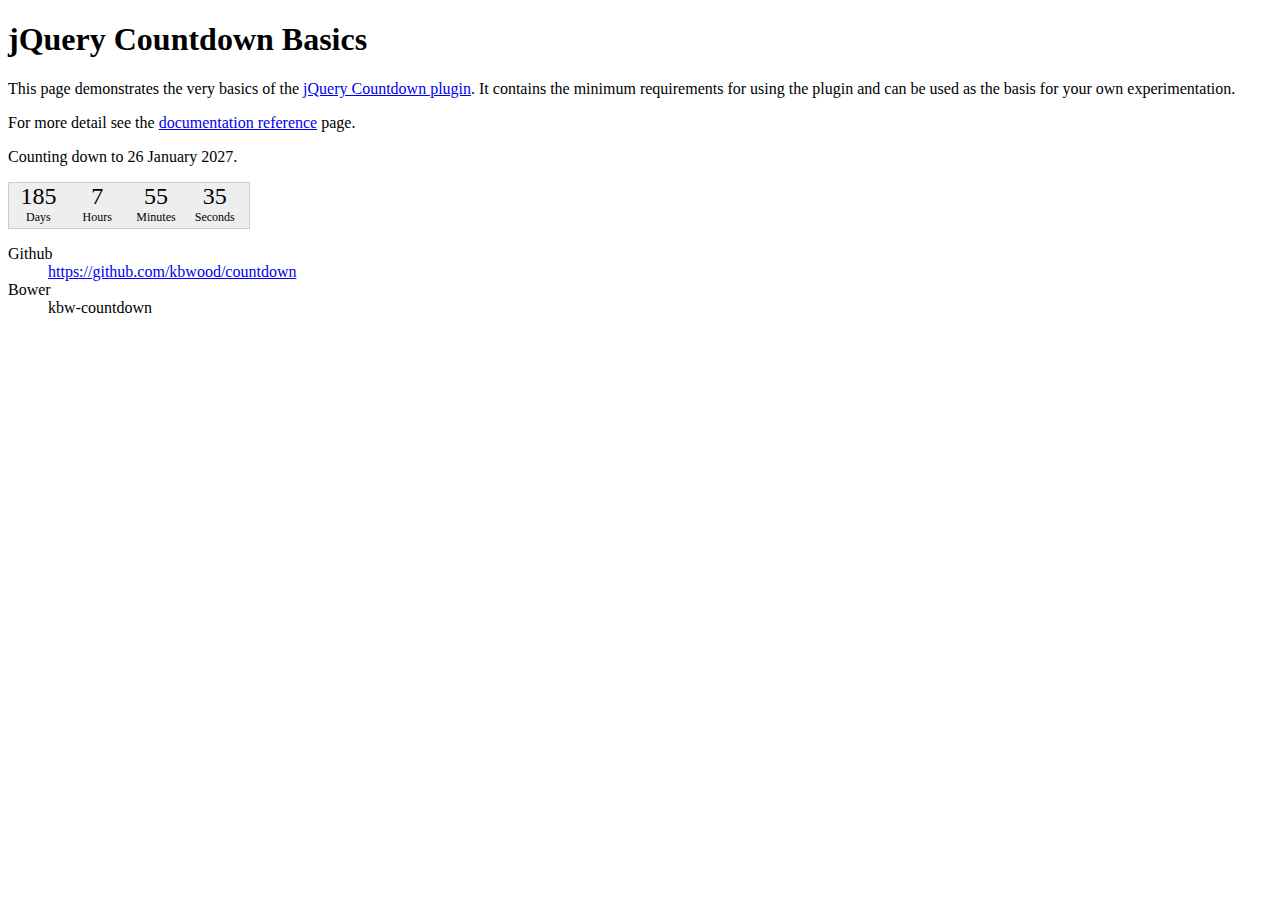
<file: source-files/kbw-countdown/dist/index.html>
<!DOCTYPE html>
<html>
<head>
<meta http-equiv="Content-Type" content="text/html;charset=utf-8">
<title>jQuery Countdown</title>
<link rel="stylesheet" href="css/jquery.countdown.css">
<style type="text/css">
#defaultCountdown { width: 240px; height: 45px; }
</style>
<script src="http://ajax.googleapis.com/ajax/libs/jquery/1.12.4/jquery.min.js"></script>
<script src="js/jquery.plugin.min.js"></script>
<script src="js/jquery.countdown.js"></script>
<script>
$(function () {
	var austDay = new Date();
	austDay = new Date(austDay.getFullYear() + 1, 1 - 1, 26);
	$('#defaultCountdown').countdown({until: austDay});
	$('#year').text(austDay.getFullYear());
});
</script>
</head>
<body>
<h1>jQuery Countdown Basics</h1>
<p>This page demonstrates the very basics of the
	<a href="http://keith-wood.name/countdown.html">jQuery Countdown plugin</a>.
	It contains the minimum requirements for using the plugin and
	can be used as the basis for your own experimentation.</p>
<p>For more detail see the <a href="http://keith-wood.name/countdownRef.html">documentation reference</a> page.</p>
<p>Counting down to 26 January <span id="year">2014</span>.</p>
<div id="defaultCountdown"></div>
<dl>
	<dt>Github</dt><dd><a href="https://github.com/kbwood/countdown">https://github.com/kbwood/countdown</a></dd>
	<dt>Bower</dt><dd>kbw-countdown</dd>
</dl>
</body>
</html>
</file>
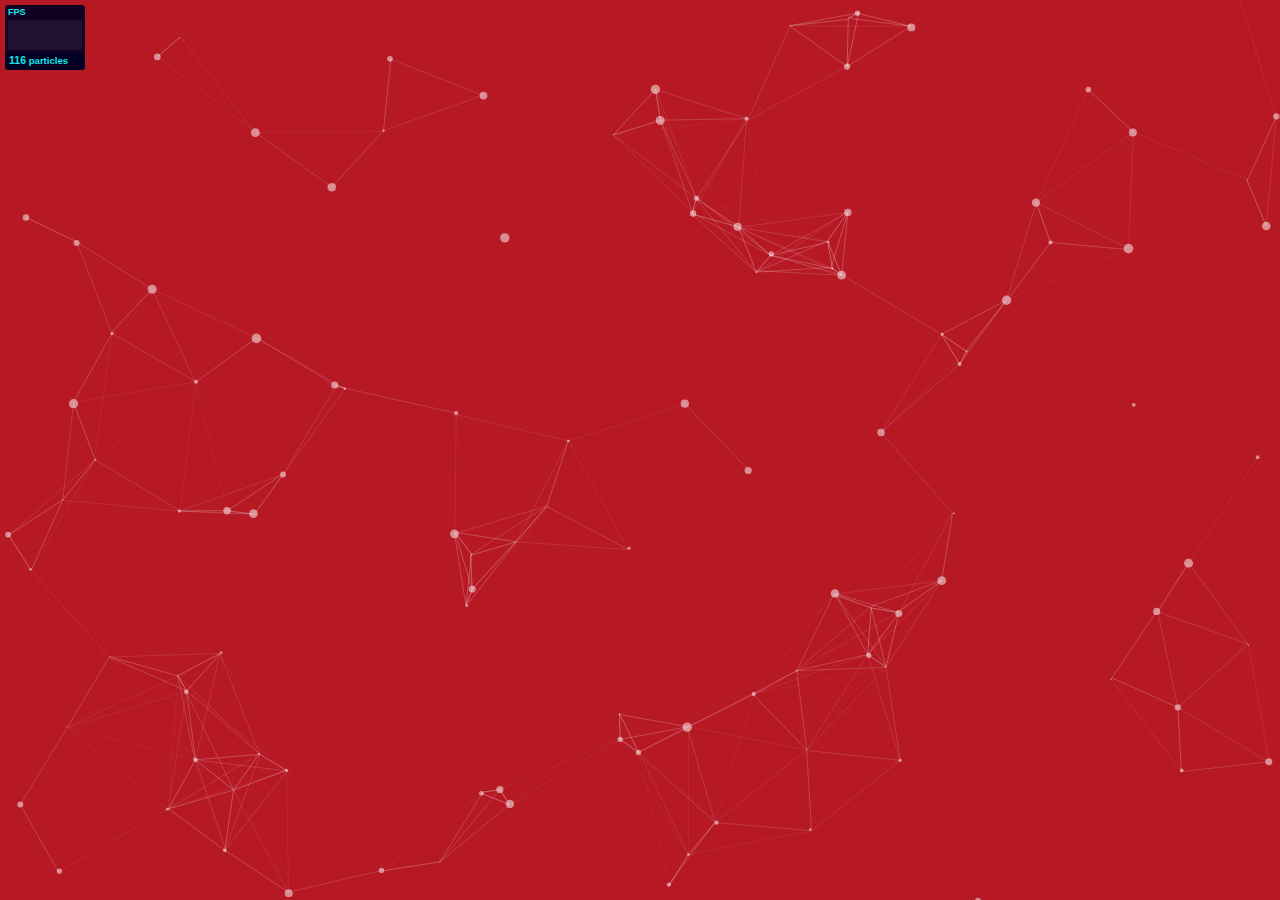
<file: source-files/particles.js/demo/index.html>
<!DOCTYPE html>
<html lang="en">
<head>
  <meta charset="utf-8">
  <title>particles.js</title>
  <meta name="description" content="particles.js is a lightweight JavaScript library for creating particles.">
  <meta name="author" content="Vincent Garreau" />
  <meta name="viewport" content="width=device-width, initial-scale=1.0, minimum-scale=1.0, maximum-scale=1.0, user-scalable=no">
  <link rel="stylesheet" media="screen" href="css/style.css">
</head>
<body>

<!-- count particles -->
<div class="count-particles">
  <span class="js-count-particles">--</span> particles
</div>

<!-- particles.js container -->
<div id="particles-js"></div>

<!-- scripts -->
<script src="../particles.js"></script>
<script src="js/app.js"></script>

<!-- stats.js -->
<script src="js/lib/stats.js"></script>
<script>
  var count_particles, stats, update;
  stats = new Stats;
  stats.setMode(0);
  stats.domElement.style.position = 'absolute';
  stats.domElement.style.left = '0px';
  stats.domElement.style.top = '0px';
  document.body.appendChild(stats.domElement);
  count_particles = document.querySelector('.js-count-particles');
  update = function() {
    stats.begin();
    stats.end();
    if (window.pJSDom[0].pJS.particles && window.pJSDom[0].pJS.particles.array) {
      count_particles.innerText = window.pJSDom[0].pJS.particles.array.length;
    }
    requestAnimationFrame(update);
  };
  requestAnimationFrame(update);
</script>

</body>
</html>
</file>
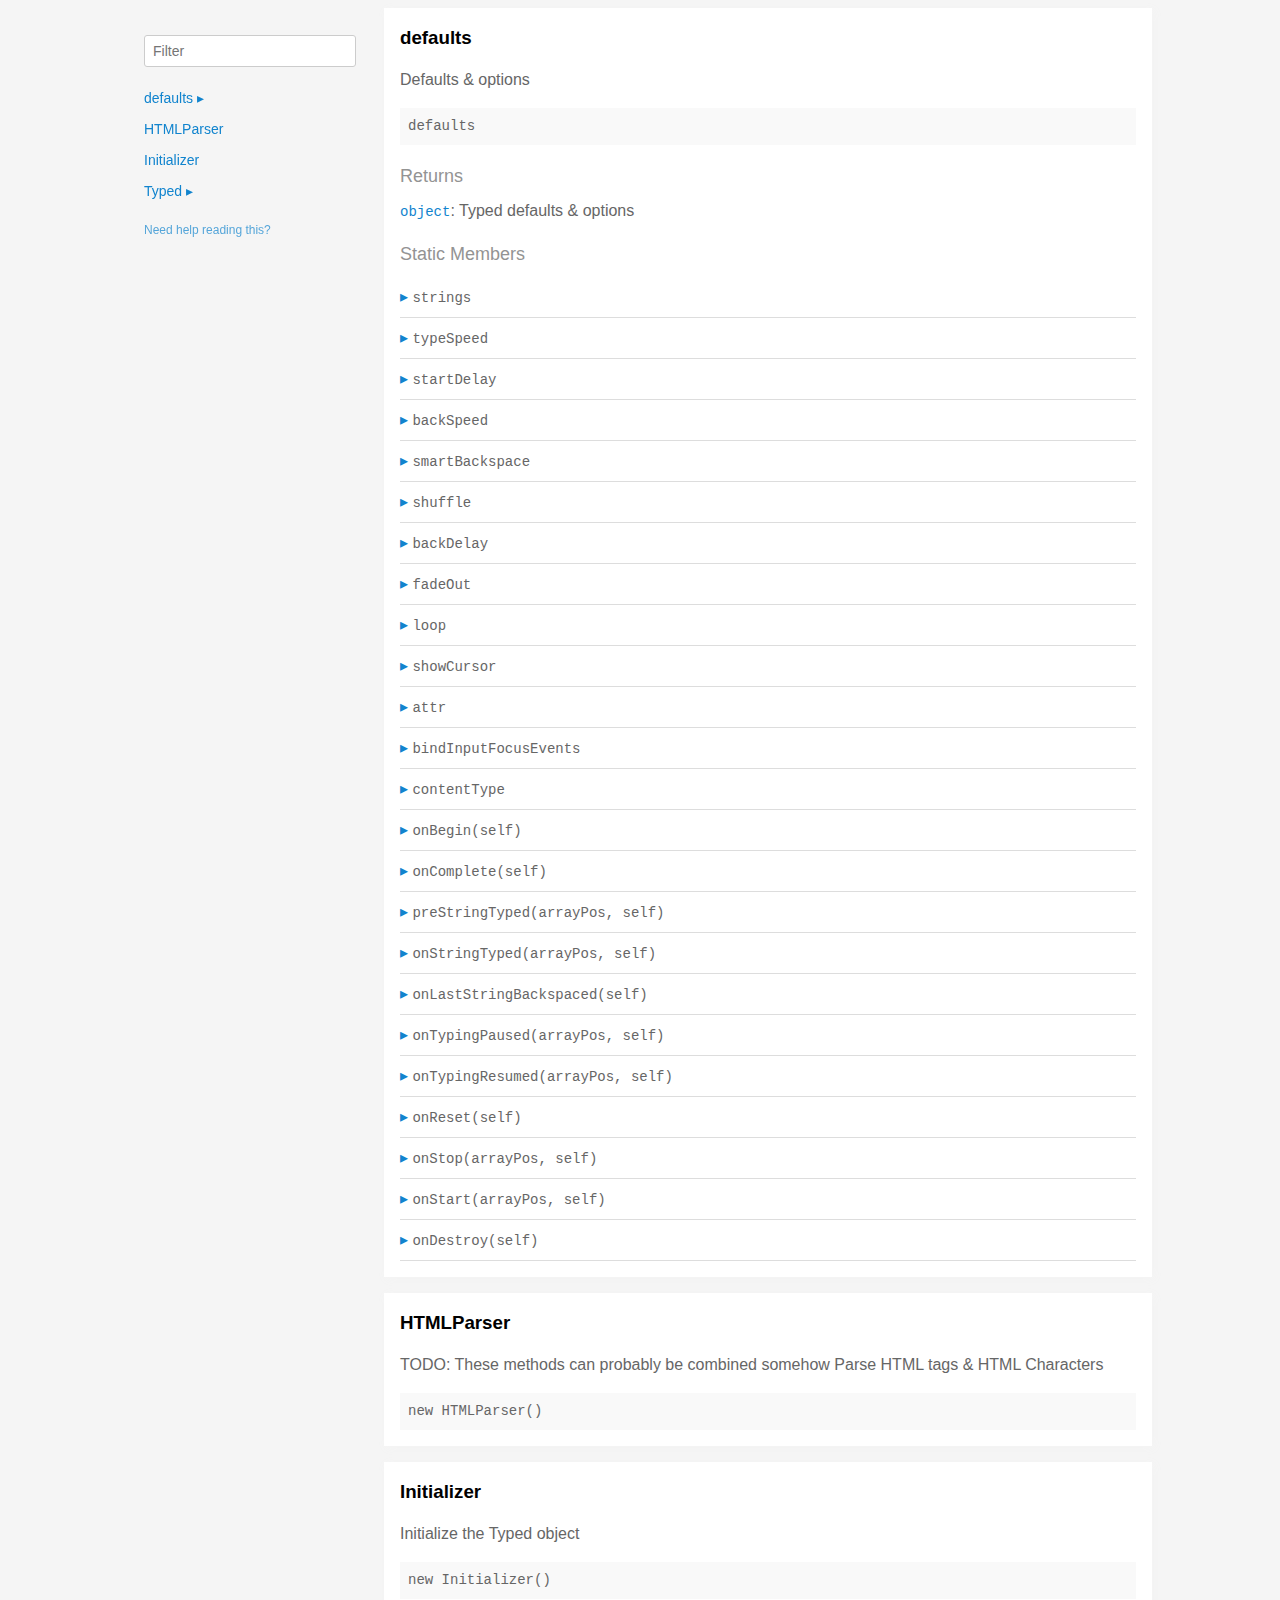
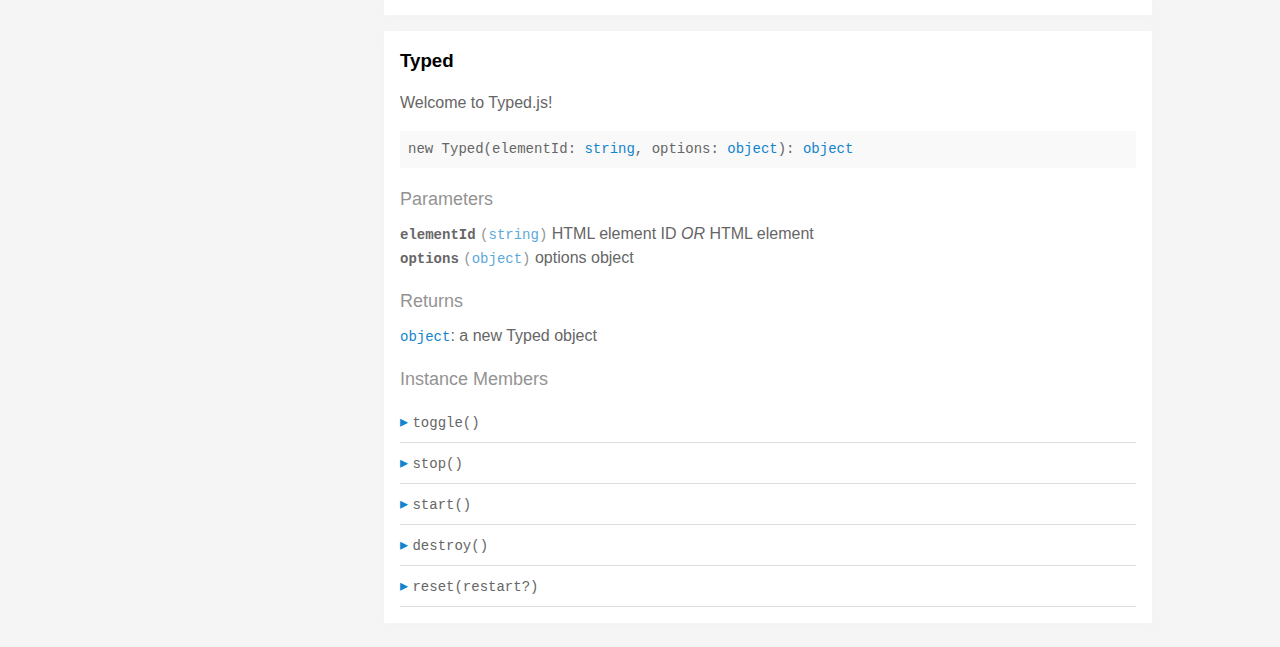
<file: source-files/typed.js/docs/index.html>
<!doctype html>
<html>
<head>
  <meta charset='utf-8' />
  <title>  | Documentation</title>
  <meta name='viewport' content='width=device-width,initial-scale=1'>
  <link href='assets/bass.css' type='text/css' rel='stylesheet' />
  <link href='assets/style.css' type='text/css' rel='stylesheet' />
  <link href='assets/github.css' type='text/css' rel='stylesheet' />
</head>
<body class='documentation'>
  <div class='max-width-4 mx-auto'>
    <div class='clearfix md-mxn2'>
      <div class='fixed xs-hide fix-3 overflow-auto max-height-100'>
        <div class='py1 px2'>
          <h3 class='mb0 no-anchor'></h3>
          <div class='mb1'><code></code></div>
          <input
            placeholder='Filter'
            id='filter-input'
            class='col12 block input'
            type='text' />
          <div id='toc'>
            <ul class='list-reset h5 py1-ul'>
              
                
                <li><a
                  href='#defaults'
                  class=" toggle-sibling">
                  defaults
                  <span class='icon'>▸</span>
                </a>
                
                <div class='toggle-target display-none'>
                  
                  <ul class='list-reset py1-ul pl1'>
                    <li class='h5'><span>Static members</span></li>
                    
                      <li><a
                        href='#defaults.strings'
                        class='regular pre-open'>
                        .strings
                      </a></li>
                    
                      <li><a
                        href='#defaults.typeSpeed'
                        class='regular pre-open'>
                        .typeSpeed
                      </a></li>
                    
                      <li><a
                        href='#defaults.startDelay'
                        class='regular pre-open'>
                        .startDelay
                      </a></li>
                    
                      <li><a
                        href='#defaults.backSpeed'
                        class='regular pre-open'>
                        .backSpeed
                      </a></li>
                    
                      <li><a
                        href='#defaults.smartBackspace'
                        class='regular pre-open'>
                        .smartBackspace
                      </a></li>
                    
                      <li><a
                        href='#defaults.shuffle'
                        class='regular pre-open'>
                        .shuffle
                      </a></li>
                    
                      <li><a
                        href='#defaults.backDelay'
                        class='regular pre-open'>
                        .backDelay
                      </a></li>
                    
                      <li><a
                        href='#defaults.fadeOut'
                        class='regular pre-open'>
                        .fadeOut
                      </a></li>
                    
                      <li><a
                        href='#defaults.loop'
                        class='regular pre-open'>
                        .loop
                      </a></li>
                    
                      <li><a
                        href='#defaults.showCursor'
                        class='regular pre-open'>
                        .showCursor
                      </a></li>
                    
                      <li><a
                        href='#defaults.attr'
                        class='regular pre-open'>
                        .attr
                      </a></li>
                    
                      <li><a
                        href='#defaults.bindInputFocusEvents'
                        class='regular pre-open'>
                        .bindInputFocusEvents
                      </a></li>
                    
                      <li><a
                        href='#defaults.contentType'
                        class='regular pre-open'>
                        .contentType
                      </a></li>

                      <li><a
                        href='#defaults.onBegin'
                        class='regular pre-open'>
                        .onBegin
                      </a></li>

                      <li><a
                        href='#defaults.onComplete'
                        class='regular pre-open'>
                        .onComplete
                      </a></li>
                    
                      <li><a
                        href='#defaults.preStringTyped'
                        class='regular pre-open'>
                        .preStringTyped
                      </a></li>
                    
                      <li><a
                        href='#defaults.onStringTyped'
                        class='regular pre-open'>
                        .onStringTyped
                      </a></li>
                    
                      <li><a
                        href='#defaults.onLastStringBackspaced'
                        class='regular pre-open'>
                        .onLastStringBackspaced
                      </a></li>
                    
                      <li><a
                        href='#defaults.onTypingPaused'
                        class='regular pre-open'>
                        .onTypingPaused
                      </a></li>
                    
                      <li><a
                        href='#defaults.onTypingResumed'
                        class='regular pre-open'>
                        .onTypingResumed
                      </a></li>
                    
                      <li><a
                        href='#defaults.onReset'
                        class='regular pre-open'>
                        .onReset
                      </a></li>
                    
                      <li><a
                        href='#defaults.onStop'
                        class='regular pre-open'>
                        .onStop
                      </a></li>
                    
                      <li><a
                        href='#defaults.onStart'
                        class='regular pre-open'>
                        .onStart
                      </a></li>
                    
                      <li><a
                        href='#defaults.onDestroy'
                        class='regular pre-open'>
                        .onDestroy
                      </a></li>
                    
                    </ul>
                  
                  
                  
                </div>
                
                </li>
              
                
                <li><a
                  href='#htmlparser'
                  class="">
                  HTMLParser
                  
                </a>
                
                </li>
              
                
                <li><a
                  href='#initializer'
                  class="">
                  Initializer
                  
                </a>
                
                </li>
              
                
                <li><a
                  href='#typed'
                  class=" toggle-sibling">
                  Typed
                  <span class='icon'>▸</span>
                </a>
                
                <div class='toggle-target display-none'>
                  
                  
                    <ul class='list-reset py1-ul pl1'>
                      <li class='h5'><span>Instance members</span></li>
                      
                      <li><a
                        href='#Typed#toggle'
                        class='regular pre-open'>
                        #toggle
                      </a></li>
                      
                      <li><a
                        href='#Typed#stop'
                        class='regular pre-open'>
                        #stop
                      </a></li>
                      
                      <li><a
                        href='#Typed#start'
                        class='regular pre-open'>
                        #start
                      </a></li>
                      
                      <li><a
                        href='#Typed#destroy'
                        class='regular pre-open'>
                        #destroy
                      </a></li>
                      
                      <li><a
                        href='#Typed#reset'
                        class='regular pre-open'>
                        #reset
                      </a></li>
                      
                    </ul>
                  
                  
                </div>
                
                </li>
              
            </ul>
          </div>
          <div class='mt1 h6 quiet'>
            <a href='http://documentation.js.org/reading-documentation.html'>Need help reading this?</a>
          </div>
        </div>
      </div>
      <div class='fix-margin-3'>
        
          
            <section class='p2 mb2 clearfix bg-white minishadow'>

  
  <div class='clearfix'>
    
    <h3 class='fl m0' id='defaults'>
      defaults
    </h3>
    
    
  </div>
  

  <p>Defaults &#x26; options</p>


  <div class='pre p1 fill-light mt0'>defaults</div>
  
  

  
  
  
  
  

  

  

  
    
      <div class='py1 quiet mt1 prose-big'>Returns</div>
      <code><a href="https://developer.mozilla.org/en-US/docs/Web/JavaScript/Reference/Global_Objects/Object">object</a></code>:
        Typed defaults &#x26; options

      
    
  

  

  

  
    <div class='py1 quiet mt1 prose-big'>Static Members</div>
    <div class="clearfix">
  
    <div class='border-bottom' id='defaults.strings'>
      <div class="clearfix small pointer toggle-sibling">
        <div class="py1 contain">
            <a class='icon pin-right py1 dark-link caret-right'>▸</a>
            <span class='code strong strong truncate'>strings</span>
        </div>
      </div>
      <div class="clearfix display-none toggle-target">
        <section class='p2 mb2 clearfix bg-white minishadow'>

  

  

  <div class='pre p1 fill-light mt0'>strings</div>
  
  

  
  
  
  
  

  

  
    <div class='py1 quiet mt1 prose-big'>Properties</div>
    <div>
      
        <div class='space-bottom0'>
          <span class='code bold'>strings</span> <code class='quiet'>(<a href="https://developer.mozilla.org/en-US/docs/Web/JavaScript/Reference/Global_Objects/Array">array</a>)</code>
          : strings to be typed

          
        </div>
      
        <div class='space-bottom0'>
          <span class='code bold'>stringsElement</span> <code class='quiet'>(<a href="https://developer.mozilla.org/en-US/docs/Web/JavaScript/Reference/Global_Objects/String">string</a>)</code>
          : ID of element containing string children

          
        </div>
      
    </div>
  

  

  

  

  

  

  
</section>

      </div>
    </div>
  
    <div class='border-bottom' id='defaults.typeSpeed'>
      <div class="clearfix small pointer toggle-sibling">
        <div class="py1 contain">
            <a class='icon pin-right py1 dark-link caret-right'>▸</a>
            <span class='code strong strong truncate'>typeSpeed</span>
        </div>
      </div>
      <div class="clearfix display-none toggle-target">
        <section class='p2 mb2 clearfix bg-white minishadow'>

  

  

  <div class='pre p1 fill-light mt0'>typeSpeed</div>
  
  

  
  
  
  
  

  

  
    <div class='py1 quiet mt1 prose-big'>Properties</div>
    <div>
      
        <div class='space-bottom0'>
          <span class='code bold'>typeSpeed</span> <code class='quiet'>(<a href="https://developer.mozilla.org/en-US/docs/Web/JavaScript/Reference/Global_Objects/Number">number</a>)</code>
          : type speed in milliseconds

          
        </div>
      
    </div>
  

  

  

  

  

  

  
</section>

      </div>
    </div>
  
    <div class='border-bottom' id='defaults.startDelay'>
      <div class="clearfix small pointer toggle-sibling">
        <div class="py1 contain">
            <a class='icon pin-right py1 dark-link caret-right'>▸</a>
            <span class='code strong strong truncate'>startDelay</span>
        </div>
      </div>
      <div class="clearfix display-none toggle-target">
        <section class='p2 mb2 clearfix bg-white minishadow'>

  

  

  <div class='pre p1 fill-light mt0'>startDelay</div>
  
  

  
  
  
  
  

  

  
    <div class='py1 quiet mt1 prose-big'>Properties</div>
    <div>
      
        <div class='space-bottom0'>
          <span class='code bold'>startDelay</span> <code class='quiet'>(<a href="https://developer.mozilla.org/en-US/docs/Web/JavaScript/Reference/Global_Objects/Number">number</a>)</code>
          : time before typing starts in milliseconds

          
        </div>
      
    </div>
  

  

  

  

  

  

  
</section>

      </div>
    </div>
  
    <div class='border-bottom' id='defaults.backSpeed'>
      <div class="clearfix small pointer toggle-sibling">
        <div class="py1 contain">
            <a class='icon pin-right py1 dark-link caret-right'>▸</a>
            <span class='code strong strong truncate'>backSpeed</span>
        </div>
      </div>
      <div class="clearfix display-none toggle-target">
        <section class='p2 mb2 clearfix bg-white minishadow'>

  

  

  <div class='pre p1 fill-light mt0'>backSpeed</div>
  
  

  
  
  
  
  

  

  
    <div class='py1 quiet mt1 prose-big'>Properties</div>
    <div>
      
        <div class='space-bottom0'>
          <span class='code bold'>backSpeed</span> <code class='quiet'>(<a href="https://developer.mozilla.org/en-US/docs/Web/JavaScript/Reference/Global_Objects/Number">number</a>)</code>
          : backspacing speed in milliseconds

          
        </div>
      
    </div>
  

  

  

  

  

  

  
</section>

      </div>
    </div>
  
    <div class='border-bottom' id='defaults.smartBackspace'>
      <div class="clearfix small pointer toggle-sibling">
        <div class="py1 contain">
            <a class='icon pin-right py1 dark-link caret-right'>▸</a>
            <span class='code strong strong truncate'>smartBackspace</span>
        </div>
      </div>
      <div class="clearfix display-none toggle-target">
        <section class='p2 mb2 clearfix bg-white minishadow'>

  

  

  <div class='pre p1 fill-light mt0'>smartBackspace</div>
  
  

  
  
  
  
  

  

  
    <div class='py1 quiet mt1 prose-big'>Properties</div>
    <div>
      
        <div class='space-bottom0'>
          <span class='code bold'>smartBackspace</span> <code class='quiet'>(<a href="https://developer.mozilla.org/en-US/docs/Web/JavaScript/Reference/Global_Objects/Boolean">boolean</a>)</code>
          : only backspace what doesn't match the previous string

          
        </div>
      
    </div>
  

  

  

  

  

  

  
</section>

      </div>
    </div>
  
    <div class='border-bottom' id='defaults.shuffle'>
      <div class="clearfix small pointer toggle-sibling">
        <div class="py1 contain">
            <a class='icon pin-right py1 dark-link caret-right'>▸</a>
            <span class='code strong strong truncate'>shuffle</span>
        </div>
      </div>
      <div class="clearfix display-none toggle-target">
        <section class='p2 mb2 clearfix bg-white minishadow'>

  

  

  <div class='pre p1 fill-light mt0'>shuffle</div>
  
  

  
  
  
  
  

  

  
    <div class='py1 quiet mt1 prose-big'>Properties</div>
    <div>
      
        <div class='space-bottom0'>
          <span class='code bold'>shuffle</span> <code class='quiet'>(<a href="https://developer.mozilla.org/en-US/docs/Web/JavaScript/Reference/Global_Objects/Boolean">boolean</a>)</code>
          : shuffle the strings

          
        </div>
      
    </div>
  

  

  

  

  

  

  
</section>

      </div>
    </div>
  
    <div class='border-bottom' id='defaults.backDelay'>
      <div class="clearfix small pointer toggle-sibling">
        <div class="py1 contain">
            <a class='icon pin-right py1 dark-link caret-right'>▸</a>
            <span class='code strong strong truncate'>backDelay</span>
        </div>
      </div>
      <div class="clearfix display-none toggle-target">
        <section class='p2 mb2 clearfix bg-white minishadow'>

  

  

  <div class='pre p1 fill-light mt0'>backDelay</div>
  
  

  
  
  
  
  

  

  
    <div class='py1 quiet mt1 prose-big'>Properties</div>
    <div>
      
        <div class='space-bottom0'>
          <span class='code bold'>backDelay</span> <code class='quiet'>(<a href="https://developer.mozilla.org/en-US/docs/Web/JavaScript/Reference/Global_Objects/Number">number</a>)</code>
          : time before backspacing in milliseconds

          
        </div>
      
    </div>
  

  

  

  

  

  

  
</section>

      </div>
    </div>
  
    <div class='border-bottom' id='defaults.fadeOut'>
      <div class="clearfix small pointer toggle-sibling">
        <div class="py1 contain">
            <a class='icon pin-right py1 dark-link caret-right'>▸</a>
            <span class='code strong strong truncate'>fadeOut</span>
        </div>
      </div>
      <div class="clearfix display-none toggle-target">
        <section class='p2 mb2 clearfix bg-white minishadow'>

  

  

  <div class='pre p1 fill-light mt0'>fadeOut</div>
  
  

  
  
  
  
  

  

  
    <div class='py1 quiet mt1 prose-big'>Properties</div>
    <div>
      
        <div class='space-bottom0'>
          <span class='code bold'>fadeOut</span> <code class='quiet'>(<a href="https://developer.mozilla.org/en-US/docs/Web/JavaScript/Reference/Global_Objects/Boolean">boolean</a>)</code>
          : Fade out instead of backspace

          
        </div>
      
        <div class='space-bottom0'>
          <span class='code bold'>fadeOutClass</span> <code class='quiet'>(<a href="https://developer.mozilla.org/en-US/docs/Web/JavaScript/Reference/Global_Objects/String">string</a>)</code>
          : css class for fade animation

          
        </div>
      
        <div class='space-bottom0'>
          <span class='code bold'>fadeOutDelay</span> <code class='quiet'>(<a href="https://developer.mozilla.org/en-US/docs/Web/JavaScript/Reference/Global_Objects/Boolean">boolean</a>)</code>
          : Fade out delay in milliseconds

          
        </div>
      
    </div>
  

  

  

  

  

  

  
</section>

      </div>
    </div>
  
    <div class='border-bottom' id='defaults.loop'>
      <div class="clearfix small pointer toggle-sibling">
        <div class="py1 contain">
            <a class='icon pin-right py1 dark-link caret-right'>▸</a>
            <span class='code strong strong truncate'>loop</span>
        </div>
      </div>
      <div class="clearfix display-none toggle-target">
        <section class='p2 mb2 clearfix bg-white minishadow'>

  

  

  <div class='pre p1 fill-light mt0'>loop</div>
  
  

  
  
  
  
  

  

  
    <div class='py1 quiet mt1 prose-big'>Properties</div>
    <div>
      
        <div class='space-bottom0'>
          <span class='code bold'>loop</span> <code class='quiet'>(<a href="https://developer.mozilla.org/en-US/docs/Web/JavaScript/Reference/Global_Objects/Boolean">boolean</a>)</code>
          : loop strings

          
        </div>
      
        <div class='space-bottom0'>
          <span class='code bold'>loopCount</span> <code class='quiet'>(<a href="https://developer.mozilla.org/en-US/docs/Web/JavaScript/Reference/Global_Objects/Number">number</a>)</code>
          : amount of loops

          
        </div>
      
    </div>
  

  

  

  

  

  

  
</section>

      </div>
    </div>
  
    <div class='border-bottom' id='defaults.showCursor'>
      <div class="clearfix small pointer toggle-sibling">
        <div class="py1 contain">
            <a class='icon pin-right py1 dark-link caret-right'>▸</a>
            <span class='code strong strong truncate'>showCursor</span>
        </div>
      </div>
      <div class="clearfix display-none toggle-target">
        <section class='p2 mb2 clearfix bg-white minishadow'>

  

  

  <div class='pre p1 fill-light mt0'>showCursor</div>
  
  

  
  
  
  
  

  

  
    <div class='py1 quiet mt1 prose-big'>Properties</div>
    <div>
      
        <div class='space-bottom0'>
          <span class='code bold'>showCursor</span> <code class='quiet'>(<a href="https://developer.mozilla.org/en-US/docs/Web/JavaScript/Reference/Global_Objects/Boolean">boolean</a>)</code>
          : show cursor

          
        </div>
      
        <div class='space-bottom0'>
          <span class='code bold'>cursorChar</span> <code class='quiet'>(<a href="https://developer.mozilla.org/en-US/docs/Web/JavaScript/Reference/Global_Objects/String">string</a>)</code>
          : character for cursor

          
        </div>
      
        <div class='space-bottom0'>
          <span class='code bold'>autoInsertCss</span> <code class='quiet'>(<a href="https://developer.mozilla.org/en-US/docs/Web/JavaScript/Reference/Global_Objects/Boolean">boolean</a>)</code>
          : insert CSS for cursor and fadeOut into HTML 
<head>

          
        </div>
      
    </div>
  

  

  

  

  

  

  
</section>

      </div>
    </div>
  
    <div class='border-bottom' id='defaults.attr'>
      <div class="clearfix small pointer toggle-sibling">
        <div class="py1 contain">
            <a class='icon pin-right py1 dark-link caret-right'>▸</a>
            <span class='code strong strong truncate'>attr</span>
        </div>
      </div>
      <div class="clearfix display-none toggle-target">
        <section class='p2 mb2 clearfix bg-white minishadow'>

  

  

  <div class='pre p1 fill-light mt0'>attr</div>
  
  

  
  
  
  
  

  

  
    <div class='py1 quiet mt1 prose-big'>Properties</div>
    <div>
      
        <div class='space-bottom0'>
          <span class='code bold'>attr</span> <code class='quiet'>(<a href="https://developer.mozilla.org/en-US/docs/Web/JavaScript/Reference/Global_Objects/String">string</a>)</code>
          : attribute for typing
Ex: input placeholder, value, or just HTML text

          
        </div>
      
    </div>
  

  

  

  

  

  

  
</section>

      </div>
    </div>
  
    <div class='border-bottom' id='defaults.bindInputFocusEvents'>
      <div class="clearfix small pointer toggle-sibling">
        <div class="py1 contain">
            <a class='icon pin-right py1 dark-link caret-right'>▸</a>
            <span class='code strong strong truncate'>bindInputFocusEvents</span>
        </div>
      </div>
      <div class="clearfix display-none toggle-target">
        <section class='p2 mb2 clearfix bg-white minishadow'>

  

  

  <div class='pre p1 fill-light mt0'>bindInputFocusEvents</div>
  
  

  
  
  
  
  

  

  
    <div class='py1 quiet mt1 prose-big'>Properties</div>
    <div>
      
        <div class='space-bottom0'>
          <span class='code bold'>bindInputFocusEvents</span> <code class='quiet'>(<a href="https://developer.mozilla.org/en-US/docs/Web/JavaScript/Reference/Global_Objects/Boolean">boolean</a>)</code>
          : bind to focus and blur if el is text input

          
        </div>
      
    </div>
  

  

  

  

  

  

  
</section>

      </div>
    </div>
  
    <div class='border-bottom' id='defaults.contentType'>
      <div class="clearfix small pointer toggle-sibling">
        <div class="py1 contain">
            <a class='icon pin-right py1 dark-link caret-right'>▸</a>
            <span class='code strong strong truncate'>contentType</span>
        </div>
      </div>
      <div class="clearfix display-none toggle-target">
        <section class='p2 mb2 clearfix bg-white minishadow'>

  

  

  <div class='pre p1 fill-light mt0'>contentType</div>
  
  

  
  
  
  
  

  

  
    <div class='py1 quiet mt1 prose-big'>Properties</div>
    <div>
      
        <div class='space-bottom0'>
          <span class='code bold'>contentType</span> <code class='quiet'>(<a href="https://developer.mozilla.org/en-US/docs/Web/JavaScript/Reference/Global_Objects/String">string</a>)</code>
          : 'html' or 'null' for plaintext

          
        </div>
      
    </div>
  

  

  

  

  

  

  
</section>

      </div>
    </div>
  
    <div class='border-bottom' id='defaults.onBegin'>
      <div class="clearfix small pointer toggle-sibling">
        <div class="py1 contain">
            <a class='icon pin-right py1 dark-link caret-right'>▸</a>
            <span class='code strong strong truncate'>onBegin(self)</span>
        </div>
      </div>
      <div class="clearfix display-none toggle-target">
        <section class='p2 mb2 clearfix bg-white minishadow'>

  

  <p>Before it begins typing</p>

  <div class='pre p1 fill-light mt0'>onBegin(self: <a href="#typed">Typed</a>)</div>
  
    <div class='py1 quiet mt1 prose-big'>Parameters</div>
    <div class='prose'>
      
        <div class='space-bottom0'>
          <div>
            <span class='code bold'>self</span> <code class='quiet'>(<a href="#typed">Typed</a>)</code>
	    
          </div>
          
        </div>
      
    </div>
  
</section>

      </div>
    </div>

    <div class='border-bottom' id='defaults.onComplete'>
      <div class="clearfix small pointer toggle-sibling">
        <div class="py1 contain">
            <a class='icon pin-right py1 dark-link caret-right'>▸</a>
            <span class='code strong strong truncate'>onComplete(self)</span>
        </div>
      </div>
      <div class="clearfix display-none toggle-target">
        <section class='p2 mb2 clearfix bg-white minishadow'>

  

  <p>All typing is complete</p>


  <div class='pre p1 fill-light mt0'>onComplete(self: <a href="#typed">Typed</a>)</div>
  
  

  
  
  
  
  

  
    <div class='py1 quiet mt1 prose-big'>Parameters</div>
    <div class='prose'>
      
        <div class='space-bottom0'>
          <div>
            <span class='code bold'>self</span> <code class='quiet'>(<a href="#typed">Typed</a>)</code>
	    
          </div>
          
        </div>
      
    </div>
  

  

  

  

  

  

  

  
</section>

      </div>
    </div>
  
    <div class='border-bottom' id='defaults.preStringTyped'>
      <div class="clearfix small pointer toggle-sibling">
        <div class="py1 contain">
            <a class='icon pin-right py1 dark-link caret-right'>▸</a>
            <span class='code strong strong truncate'>preStringTyped(arrayPos, self)</span>
        </div>
      </div>
      <div class="clearfix display-none toggle-target">
        <section class='p2 mb2 clearfix bg-white minishadow'>

  

  <p>Before each string is typed</p>


  <div class='pre p1 fill-light mt0'>preStringTyped(arrayPos: <a href="https://developer.mozilla.org/en-US/docs/Web/JavaScript/Reference/Global_Objects/Number">number</a>, self: <a href="#typed">Typed</a>)</div>
  
  

  
  
  
  
  

  
    <div class='py1 quiet mt1 prose-big'>Parameters</div>
    <div class='prose'>
      
        <div class='space-bottom0'>
          <div>
            <span class='code bold'>arrayPos</span> <code class='quiet'>(<a href="https://developer.mozilla.org/en-US/docs/Web/JavaScript/Reference/Global_Objects/Number">number</a>)</code>
	    
          </div>
          
        </div>
      
        <div class='space-bottom0'>
          <div>
            <span class='code bold'>self</span> <code class='quiet'>(<a href="#typed">Typed</a>)</code>
	    
          </div>
          
        </div>
      
    </div>
  

  

  

  

  

  

  

  
</section>

      </div>
    </div>
  
    <div class='border-bottom' id='defaults.onStringTyped'>
      <div class="clearfix small pointer toggle-sibling">
        <div class="py1 contain">
            <a class='icon pin-right py1 dark-link caret-right'>▸</a>
            <span class='code strong strong truncate'>onStringTyped(arrayPos, self)</span>
        </div>
      </div>
      <div class="clearfix display-none toggle-target">
        <section class='p2 mb2 clearfix bg-white minishadow'>

  

  <p>After each string is typed</p>


  <div class='pre p1 fill-light mt0'>onStringTyped(arrayPos: <a href="https://developer.mozilla.org/en-US/docs/Web/JavaScript/Reference/Global_Objects/Number">number</a>, self: <a href="#typed">Typed</a>)</div>
  
  

  
  
  
  
  

  
    <div class='py1 quiet mt1 prose-big'>Parameters</div>
    <div class='prose'>
      
        <div class='space-bottom0'>
          <div>
            <span class='code bold'>arrayPos</span> <code class='quiet'>(<a href="https://developer.mozilla.org/en-US/docs/Web/JavaScript/Reference/Global_Objects/Number">number</a>)</code>
	    
          </div>
          
        </div>
      
        <div class='space-bottom0'>
          <div>
            <span class='code bold'>self</span> <code class='quiet'>(<a href="#typed">Typed</a>)</code>
	    
          </div>
          
        </div>
      
    </div>
  

  

  

  

  

  

  

  
</section>

      </div>
    </div>
  
    <div class='border-bottom' id='defaults.onLastStringBackspaced'>
      <div class="clearfix small pointer toggle-sibling">
        <div class="py1 contain">
            <a class='icon pin-right py1 dark-link caret-right'>▸</a>
            <span class='code strong strong truncate'>onLastStringBackspaced(self)</span>
        </div>
      </div>
      <div class="clearfix display-none toggle-target">
        <section class='p2 mb2 clearfix bg-white minishadow'>

  

  <p>During looping, after last string is typed</p>


  <div class='pre p1 fill-light mt0'>onLastStringBackspaced(self: <a href="#typed">Typed</a>)</div>
  
  

  
  
  
  
  

  
    <div class='py1 quiet mt1 prose-big'>Parameters</div>
    <div class='prose'>
      
        <div class='space-bottom0'>
          <div>
            <span class='code bold'>self</span> <code class='quiet'>(<a href="#typed">Typed</a>)</code>
	    
          </div>
          
        </div>
      
    </div>
  

  

  

  

  

  

  

  
</section>

      </div>
    </div>
  
    <div class='border-bottom' id='defaults.onTypingPaused'>
      <div class="clearfix small pointer toggle-sibling">
        <div class="py1 contain">
            <a class='icon pin-right py1 dark-link caret-right'>▸</a>
            <span class='code strong strong truncate'>onTypingPaused(arrayPos, self)</span>
        </div>
      </div>
      <div class="clearfix display-none toggle-target">
        <section class='p2 mb2 clearfix bg-white minishadow'>

  

  <p>Typing has been stopped</p>


  <div class='pre p1 fill-light mt0'>onTypingPaused(arrayPos: <a href="https://developer.mozilla.org/en-US/docs/Web/JavaScript/Reference/Global_Objects/Number">number</a>, self: <a href="#typed">Typed</a>)</div>
  
  

  
  
  
  
  

  
    <div class='py1 quiet mt1 prose-big'>Parameters</div>
    <div class='prose'>
      
        <div class='space-bottom0'>
          <div>
            <span class='code bold'>arrayPos</span> <code class='quiet'>(<a href="https://developer.mozilla.org/en-US/docs/Web/JavaScript/Reference/Global_Objects/Number">number</a>)</code>
	    
          </div>
          
        </div>
      
        <div class='space-bottom0'>
          <div>
            <span class='code bold'>self</span> <code class='quiet'>(<a href="#typed">Typed</a>)</code>
	    
          </div>
          
        </div>
      
    </div>
  

  

  

  

  

  

  

  
</section>

      </div>
    </div>
  
    <div class='border-bottom' id='defaults.onTypingResumed'>
      <div class="clearfix small pointer toggle-sibling">
        <div class="py1 contain">
            <a class='icon pin-right py1 dark-link caret-right'>▸</a>
            <span class='code strong strong truncate'>onTypingResumed(arrayPos, self)</span>
        </div>
      </div>
      <div class="clearfix display-none toggle-target">
        <section class='p2 mb2 clearfix bg-white minishadow'>

  

  <p>Typing has been started after being stopped</p>


  <div class='pre p1 fill-light mt0'>onTypingResumed(arrayPos: <a href="https://developer.mozilla.org/en-US/docs/Web/JavaScript/Reference/Global_Objects/Number">number</a>, self: <a href="#typed">Typed</a>)</div>
  
  

  
  
  
  
  

  
    <div class='py1 quiet mt1 prose-big'>Parameters</div>
    <div class='prose'>
      
        <div class='space-bottom0'>
          <div>
            <span class='code bold'>arrayPos</span> <code class='quiet'>(<a href="https://developer.mozilla.org/en-US/docs/Web/JavaScript/Reference/Global_Objects/Number">number</a>)</code>
	    
          </div>
          
        </div>
      
        <div class='space-bottom0'>
          <div>
            <span class='code bold'>self</span> <code class='quiet'>(<a href="#typed">Typed</a>)</code>
	    
          </div>
          
        </div>
      
    </div>
  

  

  

  

  

  

  

  
</section>

      </div>
    </div>
  
    <div class='border-bottom' id='defaults.onReset'>
      <div class="clearfix small pointer toggle-sibling">
        <div class="py1 contain">
            <a class='icon pin-right py1 dark-link caret-right'>▸</a>
            <span class='code strong strong truncate'>onReset(self)</span>
        </div>
      </div>
      <div class="clearfix display-none toggle-target">
        <section class='p2 mb2 clearfix bg-white minishadow'>

  

  <p>After reset</p>


  <div class='pre p1 fill-light mt0'>onReset(self: <a href="#typed">Typed</a>)</div>
  
  

  
  
  
  
  

  
    <div class='py1 quiet mt1 prose-big'>Parameters</div>
    <div class='prose'>
      
        <div class='space-bottom0'>
          <div>
            <span class='code bold'>self</span> <code class='quiet'>(<a href="#typed">Typed</a>)</code>
	    
          </div>
          
        </div>
      
    </div>
  

  

  

  

  

  

  

  
</section>

      </div>
    </div>
  
    <div class='border-bottom' id='defaults.onStop'>
      <div class="clearfix small pointer toggle-sibling">
        <div class="py1 contain">
            <a class='icon pin-right py1 dark-link caret-right'>▸</a>
            <span class='code strong strong truncate'>onStop(arrayPos, self)</span>
        </div>
      </div>
      <div class="clearfix display-none toggle-target">
        <section class='p2 mb2 clearfix bg-white minishadow'>

  

  <p>After stop</p>


  <div class='pre p1 fill-light mt0'>onStop(arrayPos: <a href="https://developer.mozilla.org/en-US/docs/Web/JavaScript/Reference/Global_Objects/Number">number</a>, self: <a href="#typed">Typed</a>)</div>
  
  

  
  
  
  
  

  
    <div class='py1 quiet mt1 prose-big'>Parameters</div>
    <div class='prose'>
      
        <div class='space-bottom0'>
          <div>
            <span class='code bold'>arrayPos</span> <code class='quiet'>(<a href="https://developer.mozilla.org/en-US/docs/Web/JavaScript/Reference/Global_Objects/Number">number</a>)</code>
	    
          </div>
          
        </div>
      
        <div class='space-bottom0'>
          <div>
            <span class='code bold'>self</span> <code class='quiet'>(<a href="#typed">Typed</a>)</code>
	    
          </div>
          
        </div>
      
    </div>
  

  

  

  

  

  

  

  
</section>

      </div>
    </div>
  
    <div class='border-bottom' id='defaults.onStart'>
      <div class="clearfix small pointer toggle-sibling">
        <div class="py1 contain">
            <a class='icon pin-right py1 dark-link caret-right'>▸</a>
            <span class='code strong strong truncate'>onStart(arrayPos, self)</span>
        </div>
      </div>
      <div class="clearfix display-none toggle-target">
        <section class='p2 mb2 clearfix bg-white minishadow'>

  

  <p>After start</p>


  <div class='pre p1 fill-light mt0'>onStart(arrayPos: <a href="https://developer.mozilla.org/en-US/docs/Web/JavaScript/Reference/Global_Objects/Number">number</a>, self: <a href="#typed">Typed</a>)</div>
  
  

  
  
  
  
  

  
    <div class='py1 quiet mt1 prose-big'>Parameters</div>
    <div class='prose'>
      
        <div class='space-bottom0'>
          <div>
            <span class='code bold'>arrayPos</span> <code class='quiet'>(<a href="https://developer.mozilla.org/en-US/docs/Web/JavaScript/Reference/Global_Objects/Number">number</a>)</code>
	    
          </div>
          
        </div>
      
        <div class='space-bottom0'>
          <div>
            <span class='code bold'>self</span> <code class='quiet'>(<a href="#typed">Typed</a>)</code>
	    
          </div>
          
        </div>
      
    </div>
  

  

  

  

  

  

  

  
</section>

      </div>
    </div>
  
    <div class='border-bottom' id='defaults.onDestroy'>
      <div class="clearfix small pointer toggle-sibling">
        <div class="py1 contain">
            <a class='icon pin-right py1 dark-link caret-right'>▸</a>
            <span class='code strong strong truncate'>onDestroy(self)</span>
        </div>
      </div>
      <div class="clearfix display-none toggle-target">
        <section class='p2 mb2 clearfix bg-white minishadow'>

  

  <p>After destroy</p>


  <div class='pre p1 fill-light mt0'>onDestroy(self: <a href="#typed">Typed</a>)</div>
  
  

  
  
  
  
  

  
    <div class='py1 quiet mt1 prose-big'>Parameters</div>
    <div class='prose'>
      
        <div class='space-bottom0'>
          <div>
            <span class='code bold'>self</span> <code class='quiet'>(<a href="#typed">Typed</a>)</code>
	    
          </div>
          
        </div>
      
    </div>
  

  

  

  

  

  

  

  
</section>

      </div>
    </div>
  
</div>

  

  

  
</section>

          
        
          
            <section class='p2 mb2 clearfix bg-white minishadow'>

  
  <div class='clearfix'>
    
    <h3 class='fl m0' id='htmlparser'>
      HTMLParser
    </h3>
    
    
  </div>
  

  <p>TODO: These methods can probably be combined somehow
Parse HTML tags &#x26; HTML Characters</p>


  <div class='pre p1 fill-light mt0'>new HTMLParser()</div>
  
  

  
  
  
  
  

  

  

  

  

  

  

  

  
</section>

          
        
          
            <section class='p2 mb2 clearfix bg-white minishadow'>

  
  <div class='clearfix'>
    
    <h3 class='fl m0' id='initializer'>
      Initializer
    </h3>
    
    
  </div>
  

  <p>Initialize the Typed object</p>


  <div class='pre p1 fill-light mt0'>new Initializer()</div>
  
  

  
  
  
  
  

  

  

  

  

  

  

  

  
</section>

          
        
          
            <section class='p2 mb2 clearfix bg-white minishadow'>

  
  <div class='clearfix'>
    
    <h3 class='fl m0' id='typed'>
      Typed
    </h3>
    
    
  </div>
  

  <p>Welcome to Typed.js!</p>


  <div class='pre p1 fill-light mt0'>new Typed(elementId: <a href="https://developer.mozilla.org/en-US/docs/Web/JavaScript/Reference/Global_Objects/String">string</a>, options: <a href="https://developer.mozilla.org/en-US/docs/Web/JavaScript/Reference/Global_Objects/Object">object</a>): <a href="https://developer.mozilla.org/en-US/docs/Web/JavaScript/Reference/Global_Objects/Object">object</a></div>
  
  

  
  
  
  
  

  
    <div class='py1 quiet mt1 prose-big'>Parameters</div>
    <div class='prose'>
      
        <div class='space-bottom0'>
          <div>
            <span class='code bold'>elementId</span> <code class='quiet'>(<a href="https://developer.mozilla.org/en-US/docs/Web/JavaScript/Reference/Global_Objects/String">string</a>)</code>
	    HTML element ID 
<em>OR</em>
 HTML element

          </div>
          
        </div>
      
        <div class='space-bottom0'>
          <div>
            <span class='code bold'>options</span> <code class='quiet'>(<a href="https://developer.mozilla.org/en-US/docs/Web/JavaScript/Reference/Global_Objects/Object">object</a>)</code>
	    options object

          </div>
          
        </div>
      
    </div>
  

  

  
    
      <div class='py1 quiet mt1 prose-big'>Returns</div>
      <code><a href="https://developer.mozilla.org/en-US/docs/Web/JavaScript/Reference/Global_Objects/Object">object</a></code>:
        a new Typed object

      
    
  

  

  

  

  
    <div class='py1 quiet mt1 prose-big'>Instance Members</div>
    <div class="clearfix">
  
    <div class='border-bottom' id='Typed#toggle'>
      <div class="clearfix small pointer toggle-sibling">
        <div class="py1 contain">
            <a class='icon pin-right py1 dark-link caret-right'>▸</a>
            <span class='code strong strong truncate'>toggle()</span>
        </div>
      </div>
      <div class="clearfix display-none toggle-target">
        <section class='p2 mb2 clearfix bg-white minishadow'>

  

  <p>Toggle start() and stop() of the Typed instance</p>


  <div class='pre p1 fill-light mt0'>toggle()</div>
  
  

  
  
  
  
  

  

  

  

  

  

  

  

  
</section>

      </div>
    </div>
  
    <div class='border-bottom' id='Typed#stop'>
      <div class="clearfix small pointer toggle-sibling">
        <div class="py1 contain">
            <a class='icon pin-right py1 dark-link caret-right'>▸</a>
            <span class='code strong strong truncate'>stop()</span>
        </div>
      </div>
      <div class="clearfix display-none toggle-target">
        <section class='p2 mb2 clearfix bg-white minishadow'>

  

  <p>Stop typing / backspacing and enable cursor blinking</p>


  <div class='pre p1 fill-light mt0'>stop()</div>
  
  

  
  
  
  
  

  

  

  

  

  

  

  

  
</section>

      </div>
    </div>
  
    <div class='border-bottom' id='Typed#start'>
      <div class="clearfix small pointer toggle-sibling">
        <div class="py1 contain">
            <a class='icon pin-right py1 dark-link caret-right'>▸</a>
            <span class='code strong strong truncate'>start()</span>
        </div>
      </div>
      <div class="clearfix display-none toggle-target">
        <section class='p2 mb2 clearfix bg-white minishadow'>

  

  <p>Start typing / backspacing after being stopped</p>


  <div class='pre p1 fill-light mt0'>start()</div>
  
  

  
  
  
  
  

  

  

  

  

  

  

  

  
</section>

      </div>
    </div>
  
    <div class='border-bottom' id='Typed#destroy'>
      <div class="clearfix small pointer toggle-sibling">
        <div class="py1 contain">
            <a class='icon pin-right py1 dark-link caret-right'>▸</a>
            <span class='code strong strong truncate'>destroy()</span>
        </div>
      </div>
      <div class="clearfix display-none toggle-target">
        <section class='p2 mb2 clearfix bg-white minishadow'>

  

  <p>Destroy this instance of Typed</p>


  <div class='pre p1 fill-light mt0'>destroy()</div>
  
  

  
  
  
  
  

  

  

  

  

  

  

  

  
</section>

      </div>
    </div>
  
    <div class='border-bottom' id='Typed#reset'>
      <div class="clearfix small pointer toggle-sibling">
        <div class="py1 contain">
            <a class='icon pin-right py1 dark-link caret-right'>▸</a>
            <span class='code strong strong truncate'>reset(restart?)</span>
        </div>
      </div>
      <div class="clearfix display-none toggle-target">
        <section class='p2 mb2 clearfix bg-white minishadow'>

  

  <p>Reset Typed and optionally restarts</p>


  <div class='pre p1 fill-light mt0'>reset(restart: <a href="https://developer.mozilla.org/en-US/docs/Web/JavaScript/Reference/Global_Objects/Boolean">boolean</a>?= nser)</div>
  
  

  
  
  
  
  

  
    <div class='py1 quiet mt1 prose-big'>Parameters</div>
    <div class='prose'>
      
        <div class='space-bottom0'>
          <div>
            <span class='code bold'>restart</span> <code class='quiet'>(<a href="https://developer.mozilla.org/en-US/docs/Web/JavaScript/Reference/Global_Objects/Boolean">boolean</a>?= nser)</code>
	    
          </div>
          
        </div>
      
    </div>
  

  

  

  

  

  

  

  
</section>

      </div>
    </div>
  
</div>

  

  
</section>

          
        
      </div>
    </div>
  </div>
  <script src='assets/anchor.js'></script>
  <script src='assets/site.js'></script>
</body>
</html>
</file>
<file: source-files/typed.js/docs/assets/bass.css>
/*! Basscss | http://basscss.com | MIT License */

.h1{ font-size: 2rem }
.h2{ font-size: 1.5rem }
.h3{ font-size: 1.25rem }
.h4{ font-size: 1rem }
.h5{ font-size: .875rem }
.h6{ font-size: .75rem }

.font-family-inherit{ font-family:inherit }
.font-size-inherit{ font-size:inherit }
.text-decoration-none{ text-decoration:none }

.bold{ font-weight: bold; font-weight: bold }
.regular{ font-weight:normal }
.italic{ font-style:italic }
.caps{ text-transform:uppercase; letter-spacing: .2em; }

.left-align{ text-align:left }
.center{ text-align:center }
.right-align{ text-align:right }
.justify{ text-align:justify }

.nowrap{ white-space:nowrap }
.break-word{ word-wrap:break-word }

.line-height-1{ line-height: 1 }
.line-height-2{ line-height: 1.125 }
.line-height-3{ line-height: 1.25 }
.line-height-4{ line-height: 1.5 }

.list-style-none{ list-style:none }
.underline{ text-decoration:underline }

.truncate{
  max-width:100%;
  overflow:hidden;
  text-overflow:ellipsis;
  white-space:nowrap;
}

.list-reset{
  list-style:none;
  padding-left:0;
}

.inline{ display:inline }
.block{ display:block }
.inline-block{ display:inline-block }
.table{ display:table }
.table-cell{ display:table-cell }

.overflow-hidden{ overflow:hidden }
.overflow-scroll{ overflow:scroll }
.overflow-auto{ overflow:auto }

.clearfix:before,
.clearfix:after{
  content:" ";
  display:table
}
.clearfix:after{ clear:both }

.left{ float:left }
.right{ float:right }

.fit{ max-width:100% }

.max-width-1{ max-width: 24rem }
.max-width-2{ max-width: 32rem }
.max-width-3{ max-width: 48rem }
.max-width-4{ max-width: 64rem }

.border-box{ box-sizing:border-box }

.align-baseline{ vertical-align:baseline }
.align-top{ vertical-align:top }
.align-middle{ vertical-align:middle }
.align-bottom{ vertical-align:bottom }

.m0{ margin:0 }
.mt0{ margin-top:0 }
.mr0{ margin-right:0 }
.mb0{ margin-bottom:0 }
.ml0{ margin-left:0 }
.mx0{ margin-left:0; margin-right:0 }
.my0{ margin-top:0; margin-bottom:0 }

.m1{ margin: .5rem }
.mt1{ margin-top: .5rem }
.mr1{ margin-right: .5rem }
.mb1{ margin-bottom: .5rem }
.ml1{ margin-left: .5rem }
.mx1{ margin-left: .5rem; margin-right: .5rem }
.my1{ margin-top: .5rem; margin-bottom: .5rem }

.m2{ margin: 1rem }
.mt2{ margin-top: 1rem }
.mr2{ margin-right: 1rem }
.mb2{ margin-bottom: 1rem }
.ml2{ margin-left: 1rem }
.mx2{ margin-left: 1rem; margin-right: 1rem }
.my2{ margin-top: 1rem; margin-bottom: 1rem }

.m3{ margin: 2rem }
.mt3{ margin-top: 2rem }
.mr3{ margin-right: 2rem }
.mb3{ margin-bottom: 2rem }
.ml3{ margin-left: 2rem }
.mx3{ margin-left: 2rem; margin-right: 2rem }
.my3{ margin-top: 2rem; margin-bottom: 2rem }

.m4{ margin: 4rem }
.mt4{ margin-top: 4rem }
.mr4{ margin-right: 4rem }
.mb4{ margin-bottom: 4rem }
.ml4{ margin-left: 4rem }
.mx4{ margin-left: 4rem; margin-right: 4rem }
.my4{ margin-top: 4rem; margin-bottom: 4rem }

.mxn1{ margin-left: -.5rem; margin-right: -.5rem; }
.mxn2{ margin-left: -1rem; margin-right: -1rem; }
.mxn3{ margin-left: -2rem; margin-right: -2rem; }
.mxn4{ margin-left: -4rem; margin-right: -4rem; }

.ml-auto{ margin-left:auto }
.mr-auto{ margin-right:auto }
.mx-auto{ margin-left:auto; margin-right:auto; }

.p0{ padding:0 }
.pt0{ padding-top:0 }
.pr0{ padding-right:0 }
.pb0{ padding-bottom:0 }
.pl0{ padding-left:0 }
.px0{ padding-left:0; padding-right:0 }
.py0{ padding-top:0;  padding-bottom:0 }

.p1{ padding: .5rem }
.pt1{ padding-top: .5rem }
.pr1{ padding-right: .5rem }
.pb1{ padding-bottom: .5rem }
.pl1{ padding-left: .5rem }
.py1{ padding-top: .5rem; padding-bottom: .5rem }
.px1{ padding-left: .5rem; padding-right: .5rem }

.p2{ padding: 1rem }
.pt2{ padding-top: 1rem }
.pr2{ padding-right: 1rem }
.pb2{ padding-bottom: 1rem }
.pl2{ padding-left: 1rem }
.py2{ padding-top: 1rem; padding-bottom: 1rem }
.px2{ padding-left: 1rem; padding-right: 1rem }

.p3{ padding: 2rem }
.pt3{ padding-top: 2rem }
.pr3{ padding-right: 2rem }
.pb3{ padding-bottom: 2rem }
.pl3{ padding-left: 2rem }
.py3{ padding-top: 2rem; padding-bottom: 2rem }
.px3{ padding-left: 2rem; padding-right: 2rem }

.p4{ padding: 4rem }
.pt4{ padding-top: 4rem }
.pr4{ padding-right: 4rem }
.pb4{ padding-bottom: 4rem }
.pl4{ padding-left: 4rem }
.py4{ padding-top: 4rem; padding-bottom: 4rem }
.px4{ padding-left: 4rem; padding-right: 4rem }

.col{
  float:left;
  box-sizing:border-box;
}

.col-right{
  float:right;
  box-sizing:border-box;
}

.col-1{
  width:8.33333%;
}

.col-2{
  width:16.66667%;
}

.col-3{
  width:25%;
}

.col-4{
  width:33.33333%;
}

.col-5{
  width:41.66667%;
}

.col-6{
  width:50%;
}

.col-7{
  width:58.33333%;
}

.col-8{
  width:66.66667%;
}

.col-9{
  width:75%;
}

.col-10{
  width:83.33333%;
}

.col-11{
  width:91.66667%;
}

.col-12{
  width:100%;
}
@media (min-width: 40em){

  .sm-col{
    float:left;
    box-sizing:border-box;
  }

  .sm-col-right{
    float:right;
    box-sizing:border-box;
  }

  .sm-col-1{
    width:8.33333%;
  }

  .sm-col-2{
    width:16.66667%;
  }

  .sm-col-3{
    width:25%;
  }

  .sm-col-4{
    width:33.33333%;
  }

  .sm-col-5{
    width:41.66667%;
  }

  .sm-col-6{
    width:50%;
  }

  .sm-col-7{
    width:58.33333%;
  }

  .sm-col-8{
    width:66.66667%;
  }

  .sm-col-9{
    width:75%;
  }

  .sm-col-10{
    width:83.33333%;
  }

  .sm-col-11{
    width:91.66667%;
  }

  .sm-col-12{
    width:100%;
  }

}
@media (min-width: 52em){

  .md-col{
    float:left;
    box-sizing:border-box;
  }

  .md-col-right{
    float:right;
    box-sizing:border-box;
  }

  .md-col-1{
    width:8.33333%;
  }

  .md-col-2{
    width:16.66667%;
  }

  .md-col-3{
    width:25%;
  }

  .md-col-4{
    width:33.33333%;
  }

  .md-col-5{
    width:41.66667%;
  }

  .md-col-6{
    width:50%;
  }

  .md-col-7{
    width:58.33333%;
  }

  .md-col-8{
    width:66.66667%;
  }

  .md-col-9{
    width:75%;
  }

  .md-col-10{
    width:83.33333%;
  }

  .md-col-11{
    width:91.66667%;
  }

  .md-col-12{
    width:100%;
  }

}
@media (min-width: 64em){

  .lg-col{
    float:left;
    box-sizing:border-box;
  }

  .lg-col-right{
    float:right;
    box-sizing:border-box;
  }

  .lg-col-1{
    width:8.33333%;
  }

  .lg-col-2{
    width:16.66667%;
  }

  .lg-col-3{
    width:25%;
  }

  .lg-col-4{
    width:33.33333%;
  }

  .lg-col-5{
    width:41.66667%;
  }

  .lg-col-6{
    width:50%;
  }

  .lg-col-7{
    width:58.33333%;
  }

  .lg-col-8{
    width:66.66667%;
  }

  .lg-col-9{
    width:75%;
  }

  .lg-col-10{
    width:83.33333%;
  }

  .lg-col-11{
    width:91.66667%;
  }

  .lg-col-12{
    width:100%;
  }

}
.flex{ display:-webkit-box; display:-webkit-flex; display:-ms-flexbox; display:flex }

@media (min-width: 40em){
  .sm-flex{ display:-webkit-box; display:-webkit-flex; display:-ms-flexbox; display:flex }
}

@media (min-width: 52em){
  .md-flex{ display:-webkit-box; display:-webkit-flex; display:-ms-flexbox; display:flex }
}

@media (min-width: 64em){
  .lg-flex{ display:-webkit-box; display:-webkit-flex; display:-ms-flexbox; display:flex }
}

.flex-column{ -webkit-box-orient:vertical; -webkit-box-direction:normal; -webkit-flex-direction:column; -ms-flex-direction:column; flex-direction:column }
.flex-wrap{ -webkit-flex-wrap:wrap; -ms-flex-wrap:wrap; flex-wrap:wrap }

.items-start{ -webkit-box-align:start; -webkit-align-items:flex-start; -ms-flex-align:start; -ms-grid-row-align:flex-start; align-items:flex-start }
.items-end{ -webkit-box-align:end; -webkit-align-items:flex-end; -ms-flex-align:end; -ms-grid-row-align:flex-end; align-items:flex-end }
.items-center{ -webkit-box-align:center; -webkit-align-items:center; -ms-flex-align:center; -ms-grid-row-align:center; align-items:center }
.items-baseline{ -webkit-box-align:baseline; -webkit-align-items:baseline; -ms-flex-align:baseline; -ms-grid-row-align:baseline; align-items:baseline }
.items-stretch{ -webkit-box-align:stretch; -webkit-align-items:stretch; -ms-flex-align:stretch; -ms-grid-row-align:stretch; align-items:stretch }

.self-start{ -webkit-align-self:flex-start; -ms-flex-item-align:start; align-self:flex-start }
.self-end{ -webkit-align-self:flex-end; -ms-flex-item-align:end; align-self:flex-end }
.self-center{ -webkit-align-self:center; -ms-flex-item-align:center; align-self:center }
.self-baseline{ -webkit-align-self:baseline; -ms-flex-item-align:baseline; align-self:baseline }
.self-stretch{ -webkit-align-self:stretch; -ms-flex-item-align:stretch; align-self:stretch }

.justify-start{ -webkit-box-pack:start; -webkit-justify-content:flex-start; -ms-flex-pack:start; justify-content:flex-start }
.justify-end{ -webkit-box-pack:end; -webkit-justify-content:flex-end; -ms-flex-pack:end; justify-content:flex-end }
.justify-center{ -webkit-box-pack:center; -webkit-justify-content:center; -ms-flex-pack:center; justify-content:center }
.justify-between{ -webkit-box-pack:justify; -webkit-justify-content:space-between; -ms-flex-pack:justify; justify-content:space-between }
.justify-around{ -webkit-justify-content:space-around; -ms-flex-pack:distribute; justify-content:space-around }

.content-start{ -webkit-align-content:flex-start; -ms-flex-line-pack:start; align-content:flex-start }
.content-end{ -webkit-align-content:flex-end; -ms-flex-line-pack:end; align-content:flex-end }
.content-center{ -webkit-align-content:center; -ms-flex-line-pack:center; align-content:center }
.content-between{ -webkit-align-content:space-between; -ms-flex-line-pack:justify; align-content:space-between }
.content-around{ -webkit-align-content:space-around; -ms-flex-line-pack:distribute; align-content:space-around }
.content-stretch{ -webkit-align-content:stretch; -ms-flex-line-pack:stretch; align-content:stretch }
.flex-auto{
  -webkit-box-flex:1;
  -webkit-flex:1 1 auto;
      -ms-flex:1 1 auto;
          flex:1 1 auto;
  min-width:0;
  min-height:0;
}
.flex-none{ -webkit-box-flex:0; -webkit-flex:none; -ms-flex:none; flex:none }

.order-0{ -webkit-box-ordinal-group:1; -webkit-order:0; -ms-flex-order:0; order:0 }
.order-1{ -webkit-box-ordinal-group:2; -webkit-order:1; -ms-flex-order:1; order:1 }
.order-2{ -webkit-box-ordinal-group:3; -webkit-order:2; -ms-flex-order:2; order:2 }
.order-3{ -webkit-box-ordinal-group:4; -webkit-order:3; -ms-flex-order:3; order:3 }
.order-last{ -webkit-box-ordinal-group:100000; -webkit-order:99999; -ms-flex-order:99999; order:99999 }

.relative{ position:relative }
.absolute{ position:absolute }
.fixed{ position:fixed }

.top-0{ top:0 }
.right-0{ right:0 }
.bottom-0{ bottom:0 }
.left-0{ left:0 }

.z1{ z-index: 1 }
.z2{ z-index: 2 }
.z3{ z-index: 3 }
.z4{ z-index: 4 }

.border{
  border-style:solid;
  border-width: 1px;
}

.border-top{
  border-top-style:solid;
  border-top-width: 1px;
}

.border-right{
  border-right-style:solid;
  border-right-width: 1px;
}

.border-bottom{
  border-bottom-style:solid;
  border-bottom-width: 1px;
}

.border-left{
  border-left-style:solid;
  border-left-width: 1px;
}

.border-none{ border:0 }

.rounded{ border-radius: 3px }
.circle{ border-radius:50% }

.rounded-top{ border-radius: 3px 3px 0 0 }
.rounded-right{ border-radius: 0 3px 3px 0 }
.rounded-bottom{ border-radius: 0 0 3px 3px }
.rounded-left{ border-radius: 3px 0 0 3px }

.not-rounded{ border-radius:0 }

.hide{
  position:absolute !important;
  height:1px;
  width:1px;
  overflow:hidden;
  clip:rect(1px, 1px, 1px, 1px);
}

@media (max-width: 40em){
  .xs-hide{ display:none !important }
}

@media (min-width: 40em) and (max-width: 52em){
  .sm-hide{ display:none !important }
}

@media (min-width: 52em) and (max-width: 64em){
  .md-hide{ display:none !important }
}

@media (min-width: 64em){
  .lg-hide{ display:none !important }
}

.display-none{ display:none !important }
</file>
<file: source-files/typed.js/docs/assets/style.css>
.documentation {
  font-family: Helvetica, sans-serif;
  color: #666;
  line-height: 1.5;
  background: #f5f5f5;
}

.black {
  color: #666;
}

.bg-white {
  background-color: #fff;
}

h4 {
  margin: 20px 0 10px 0;
}

.documentation h3 {
  color: #000;
}

.border-bottom {
  border-color: #ddd;
}

a {
  color: #1184CE;
  text-decoration: none;
}

.documentation a[href]:hover {
  text-decoration: underline;
}

a:hover {
  cursor: pointer;
}

.py1-ul li {
  padding: 5px 0;
}

.max-height-100 {
  max-height: 100%;
}

section:target h3 {
  font-weight:700;
}

.documentation td,
.documentation th {
    padding: .25rem .25rem;
}

h1:hover .anchorjs-link,
h2:hover .anchorjs-link,
h3:hover .anchorjs-link,
h4:hover .anchorjs-link {
  opacity: 1;
}

.fix-3 {
  width: 25%;
  max-width: 244px;
}

.fix-3 {
  width: 25%;
  max-width: 244px;
}

@media (min-width: 52em) {
  .fix-margin-3 {
    margin-left: 25%;
  }
}

.pre, pre, code, .code {
  font-family: Source Code Pro,Menlo,Consolas,Liberation Mono,monospace;
  font-size: 14px;
}

.fill-light {
  background: #F9F9F9;
}

.width2 {
  width: 1rem;
}

.input {
  font-family: inherit;
  display: block;
  width: 100%;
  height: 2rem;
  padding: .5rem;
  margin-bottom: 1rem;
  border: 1px solid #ccc;
  font-size: .875rem;
  border-radius: 3px;
  box-sizing: border-box;
}

table {
  border-collapse: collapse;
}

.prose table th,
.prose table td {
  text-align: left;
  padding:8px;
  border:1px solid #ddd;
}

.prose table th:nth-child(1) { border-right: none; }
.prose table th:nth-child(2) { border-left: none; }

.prose table {
  border:1px solid #ddd;
}

.prose-big {
  font-size: 18px;
  line-height: 30px;
}

.quiet {
  opacity: 0.7;
}

.minishadow {
  box-shadow: 2px 2px 10px #f3f3f3;
}
</file>
<file: source-files/typed.js/docs/assets/github.css>
/*

github.com style (c) Vasily Polovnyov <vast@whiteants.net>

*/

.hljs {
  display: block;
  overflow-x: auto;
  padding: 0.5em;
  color: #333;
  background: #f8f8f8;
  -webkit-text-size-adjust: none;
}

.hljs-comment,
.diff .hljs-header,
.hljs-javadoc {
  color: #998;
  font-style: italic;
}

.hljs-keyword,
.css .rule .hljs-keyword,
.hljs-winutils,
.nginx .hljs-title,
.hljs-subst,
.hljs-request,
.hljs-status {
  color: #1184CE;
}

.hljs-number,
.hljs-hexcolor,
.ruby .hljs-constant {
  color: #ed225d;
}

.hljs-string,
.hljs-tag .hljs-value,
.hljs-phpdoc,
.hljs-dartdoc,
.tex .hljs-formula {
  color: #ed225d;
}

.hljs-title,
.hljs-id,
.scss .hljs-preprocessor {
  color: #900;
  font-weight: bold;
}

.hljs-list .hljs-keyword,
.hljs-subst {
  font-weight: normal;
}

.hljs-class .hljs-title,
.hljs-type,
.vhdl .hljs-literal,
.tex .hljs-command {
  color: #458;
  font-weight: bold;
}

.hljs-tag,
.hljs-tag .hljs-title,
.hljs-rules .hljs-property,
.django .hljs-tag .hljs-keyword {
  color: #000080;
  font-weight: normal;
}

.hljs-attribute,
.hljs-variable,
.lisp .hljs-body {
  color: #008080;
}

.hljs-regexp {
  color: #009926;
}

.hljs-symbol,
.ruby .hljs-symbol .hljs-string,
.lisp .hljs-keyword,
.clojure .hljs-keyword,
.scheme .hljs-keyword,
.tex .hljs-special,
.hljs-prompt {
  color: #990073;
}

.hljs-built_in {
  color: #0086b3;
}

.hljs-preprocessor,
.hljs-pragma,
.hljs-pi,
.hljs-doctype,
.hljs-shebang,
.hljs-cdata {
  color: #999;
  font-weight: bold;
}

.hljs-deletion {
  background: #fdd;
}

.hljs-addition {
  background: #dfd;
}

.diff .hljs-change {
  background: #0086b3;
}

.hljs-chunk {
  color: #aaa;
}
</file>
<file: source-files/particles.js/demo/css/style.css>
/* =============================================================================
   HTML5 CSS Reset Minified - Eric Meyer
   ========================================================================== */

html,body,div,span,object,iframe,h1,h2,h3,h4,h5,h6,p,blockquote,pre,abbr,address,cite,code,del,dfn,em,img,ins,kbd,q,samp,small,strong,sub,sup,var,b,i,dl,dt,dd,ol,ul,li,fieldset,form,label,legend,table,caption,tbody,tfoot,thead,tr,th,td,article,aside,canvas,details,figcaption,figure,footer,header,hgroup,menu,nav,section,summary,time,mark,audio,video{margin:0;padding:0;border:0;outline:0;font-size:100%;vertical-align:baseline;background:transparent}
body{line-height:1}
article,aside,details,figcaption,figure,footer,header,hgroup,menu,nav,section{display:block}
nav ul{list-style:none}
blockquote,q{quotes:none}
blockquote:before,blockquote:after,q:before,q:after{content:none}
a{margin:0;padding:0;font-size:100%;vertical-align:baseline;background:transparent;text-decoration:none}
mark{background-color:#ff9;color:#000;font-style:italic;font-weight:bold}
del{text-decoration:line-through}
abbr[title],dfn[title]{border-bottom:1px dotted;cursor:help}
table{border-collapse:collapse;border-spacing:0}
hr{display:block;height:1px;border:0;border-top:1px solid #ccc;margin:1em 0;padding:0}
input,select{vertical-align:middle}
li{list-style:none}


/* =============================================================================
   My CSS
   ========================================================================== */

/* ---- base ---- */

html,body{ 
	width:100%;
	height:100%;
	background:#111;
}

html{
  -webkit-tap-highlight-color: rgba(0, 0, 0, 0);
}

body{
  font:normal 75% Arial, Helvetica, sans-serif;
}

canvas{
  display:block;
  vertical-align:bottom;
}


/* ---- stats.js ---- */

.count-particles{
  background: #000022;
  position: absolute;
  top: 48px;
  left: 0;
  width: 80px;
  color: #13E8E9;
  font-size: .8em;
  text-align: left;
  text-indent: 4px;
  line-height: 14px;
  padding-bottom: 2px;
  font-family: Helvetica, Arial, sans-serif;
  font-weight: bold;
}

.js-count-particles{
  font-size: 1.1em;
}

#stats,
.count-particles{
  -webkit-user-select: none;
  margin-top: 5px;
  margin-left: 5px;
}

#stats{
  border-radius: 3px 3px 0 0;
  overflow: hidden;
}

.count-particles{
  border-radius: 0 0 3px 3px;
}


/* ---- particles.js container ---- */

#particles-js{
  width: 100%;
  height: 100%;
  background-color: #b61924;
  background-image: url('');
  background-size: cover;
  background-position: 50% 50%;
  background-repeat: no-repeat;
}
</file>
